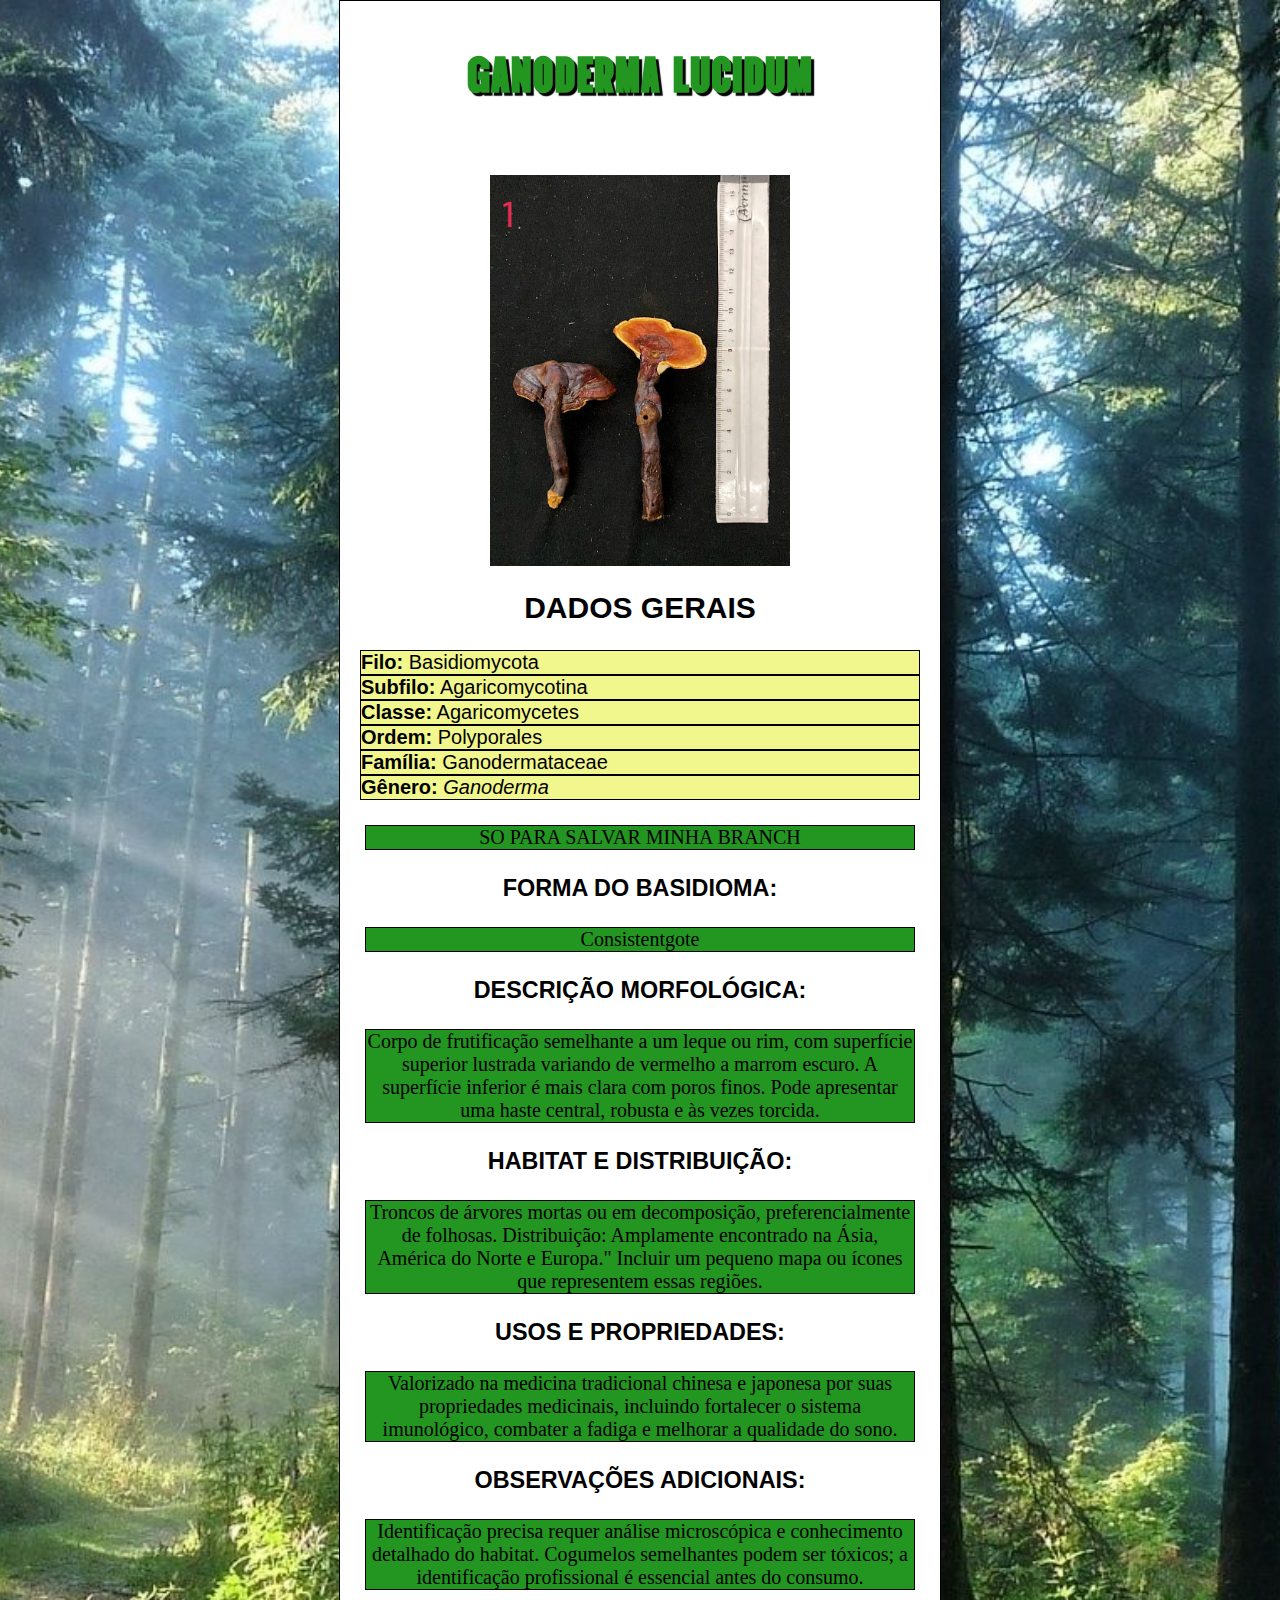
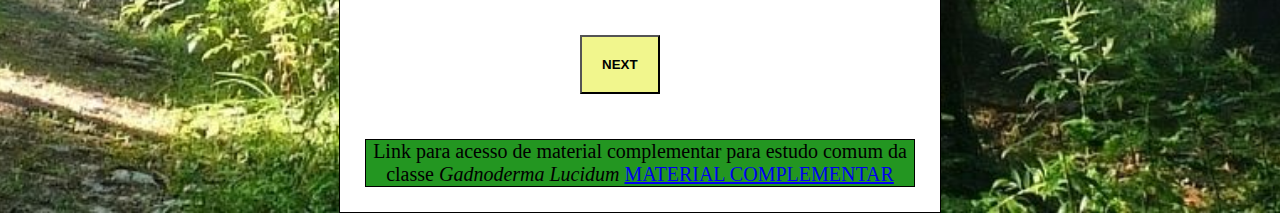
<file: Script/Ganoderma lucidum/index.html>
<html>

    <head>

    <!--
        Projeto by: Anderson Poltronieri da Luz.
        Universidade Tecnológica Federal do Paraná- Campus Dois vizinhos.
        RA:2033291
        Projeto em anexo a TCC-||.
    -->

    <meta name="Anderson Poltronieri da Luz" content="Este site tem como objetivo agrupar de forma digital os Macrofungos identificados na 
    Universidade Tecnológica Federal do Paraná - Campus  Dois Vizinhos." />
    <meta name="keywords" content=" fungos, educação, TICs, catálogo, Basidiomycota.">

        <html lang="pt-BR"></html>


        <meta charset="utf-8" />
        <meta name="viewport" content="width=device-width" />
        <link  rel="stylesheet" href="/Style/Ganoderma lucidum/Style.css" />
        <link href="https://fonts.googleapis.com/css2?family=Lilita+One&family=Vina+Sans&display=swap" rel="stylesheet">

        
        <link
        rel="shortcut icon"
        href="/imagens/ucon-fungo.png" />
        
        
        <title>MACROFUNGOS UTFPR-DV </title>
        <style> 
        
        </style>

    </head>


    <body>
        

        <h1> GANODERMA LUCIDUM </h1>
        <img src="/imagens/imgf1.jpg" style="display: block; margin-left: auto; margin-right: auto; width: 50%;" />
        



        <h2> DADOS GERAIS</h2>

        <ul>
            <li><strong>Filo:</strong> Basidiomycota</li>
            <li><strong>Subfilo:</strong> Agaricomycotina</li>
            <li><strong>Classe:</strong> Agaricomycetes</li>
            <li><strong>Ordem:</strong> Polyporales</li>
            <li><strong>Família:</strong> Ganodermataceae</li>
            <li><strong>Gênero:</strong> <i>Ganoderma</i></li>
          </ul>

          <p>SO PARA SALVAR MINHA BRANCH</p>


        <h3 class="type-forma1">FORMA DO BASIDIOMA:</h3>  
        <p class="type-forma1"> Consistentgote</p>

        <h3>DESCRIÇÃO MORFOLÓGICA:</h3>
        <p>Corpo de frutificação semelhante a um leque ou rim, com superfície superior lustrada variando de vermelho a marrom escuro. A superfície inferior é mais clara com poros finos. Pode apresentar uma haste central, robusta e às vezes torcida.</p>

        <h3>HABITAT E DISTRIBUIÇÃO:</h3>
        <p>Troncos de árvores mortas ou em decomposição, preferencialmente de folhosas. Distribuição: Amplamente encontrado na Ásia, América do Norte e Europa." Incluir um pequeno mapa ou ícones que representem essas regiões.</p>
        
        <h3>USOS E PROPRIEDADES:</h3>
        <p>Valorizado na medicina tradicional chinesa e japonesa por suas propriedades medicinais, incluindo fortalecer o sistema imunológico, combater a fadiga e melhorar a qualidade do sono.</p>

        <h3>OBSERVAÇÕES ADICIONAIS:</h3>
        <p>Identificação precisa requer análise microscópica e conhecimento detalhado do habitat. Cogumelos semelhantes podem ser tóxicos; a identificação profissional é essencial antes do consumo.</p>
      
        

    <button> <strong> NEXT </strong> </button>


    <p> 
        Link para acesso de material complementar para estudo comum da classe <i>Gadnoderma Lucidum</i>

        <a class="MyLinkage" href="https://pt.wikipedia.org/wiki/Ganoderma_lucidum" title="ACESSO EXTRA">MATERIAL COMPLEMENTAR</a>
    </p>

    
 

    <script src="/Script/Ganoderma lucidum/main.js"></script>
    
    </body>
    


</html>
</file>
<file: Style/Ganoderma lucidum/Style.css>
h1{
    color: #239621;
    display: block;
    text-align: center;
    line-height: 2;
    letter-spacing: 1px;
    padding: 20px 0;
    text-shadow: 3px 3px 1px black;
    font-size: 50px;
    font-family:'Vina Sans', sans-serif;
}

h2, p, h3, h4{
    text-align: center;
}

body{

    background-color: white;
    background-size: cover;
    background-position: center;
    background-repeat: no-repeat;
    width: 600px;
    margin: 10px auto;
    border: 1px solid black;
    opacity: 1;
    margin: 0 auto;
    align-items: center;
    padding: 0 20px 20px 20px 20px;
   
}
html{
    background-image:url(/imagens/background1.jpg);
    background-size: cover;
    background-position: center;
    background-repeat: no-repeat;
    margin: 0 auto;
 
    font-size: 20px;
    font-family: 'Open Sans', sans-serif;
 
   
}
p{
    background-color: #239621;
    width: auto;
    margin: 25px;
    border: 1px solid black;
    font-family: 'Times New Roman', Times, serif;
}

img{
    margin: 0 auto;
    display: block;

}

button{
    background-color: #F1F68D;
    padding: 15px 32px;
    cursor: pointer;
    padding: 20px 20px 20px 20px;
    margin: 20px 20px 20px 240px;
}


.MyLinkPage{
    background-color: red;
    font-family: sans-serif ;
    margin: x;

}

ul {
    list-style-type: none; /* Remove os marcadores da lista */
    padding: 0; 
    margin: 20; 
}

li {
    background: #F1F68D; 
    padding: auto px; /* Espaçamento interno */
    border: 1px solid black; /* Borda preta ao redor do fundo */
    margin-bottom: auto; /* Remove o espaço entre as linhas */
}
</file>
